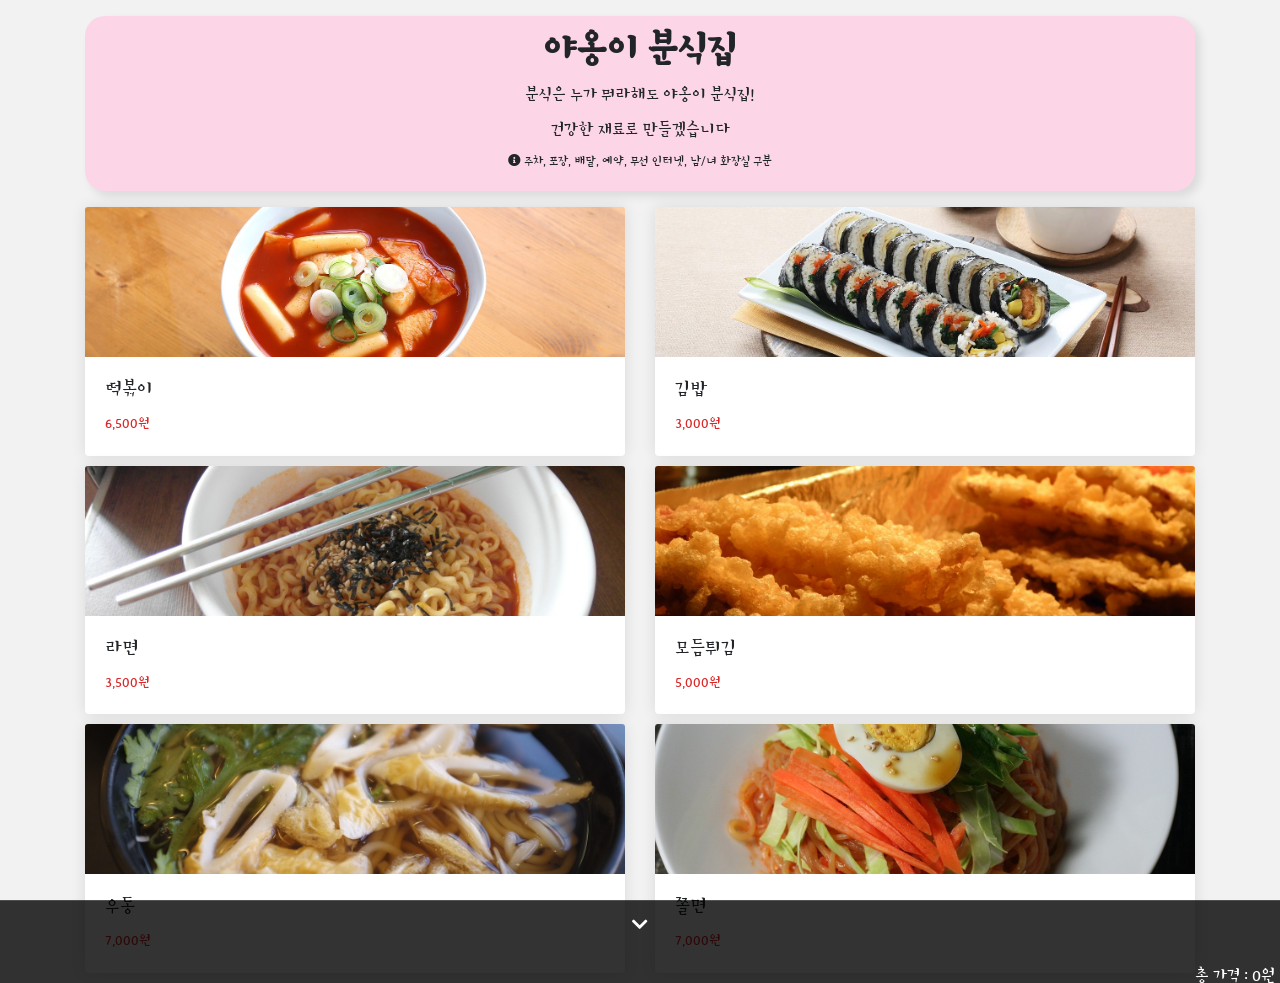
<file: index.html>
<!DOCTYPE html>
<html lang="ko">
<head>
    <title>야옹이 분식집</title>
    <meta name="viewport" content="width=device-width, initial-scale=1">
    <link rel="stylesheet" href="https://stackpath.bootstrapcdn.com/bootstrap/4.3.1/css/bootstrap.min.css">
    <link href="https://fonts.googleapis.com/css2?family=Stylish&display=swap" rel="stylesheet">
    <link rel="stylesheet" href="style.css?ver=0.02">
    <link rel="stylesheet" href="https://cdnjs.cloudflare.com/ajax/libs/font-awesome/5.15.3/css/all.min.css">
    <link rel="icon" href ="icon-favicon.png">
    <script src="https://t1.kakaocdn.net/kakao_js_sdk/2.2.0/kakao.min.js" integrity="sha384-x+WG2i7pOR+oWb6O5GV5f1KN2Ko6N7PTGPS7UlasYWNxZMKQA63Cj/B2lbUmUfuC" crossorigin="anonymous">
</script>

</head>
<!-- Google tag (gtag.js) -->
<script async src="https://www.googletagmanager.com/gtag/js?id=G-EKNSHLMEZ3"></script>
<script>
  window.dataLayer = window.dataLayer || [];
  function gtag(){dataLayer.push(arguments);}
  gtag('js', new Date());
  gtag('config', 'G-EKNSHLMEZ3');
</script>
<body>
    <!-- <div style="display: flex; justify-content: flex-end;">
        <a id="add-channel-button" href="javascript:addChannel()"></a>
    </div> -->
    <div class="container">
        <div class="header text-center mt-3" id="header" onclick="flip()">
            <div class="front">
                <h1>야옹이 분식집</h1>
                <p class="header-p">분식은 누가 뭐라해도 야옹이 분식집!</p>
                <p class="header-p">건강한 재료로 만들겠습니다</p>
                <p class="header-p info"><i class="fas fa-info-circle"></i> 주차, 포장, 배달, 예약, 무선 인터넷, 남/녀 화장실 구분</p>
                
            </div>
            <div class="back" style="display: none;">
                <h1>야옹이 분식집</h1>
                <p class="header-p"><i class="fas fa-clock"></i>영업 시간: 11AM - 11PM</p>
                <p class="header-p"><i class="fas fa-phone"></i>전화: 02-1234-5678</p>
                <p class="header-p"><i class="fas fa-map-marker-alt"></i>주소: 서울시 중구 명동 123</p>
                <!-- 이 곳에 뒤집혔을 때 보여줄 내용을 넣으세요 -->
            </div>
        </div>
        <div class="row mt-3">
            <!-- 메뉴 카드들 -->
        </div>
        
    </div>
    <div id="price-display" class="hidden">
        <div class="arrow-down-area">
        <i class="fas fa-chevron-down arrow-down"></i>
        </div>
        <ul id="selected-menus"></ul>
        <div class="total-price-area">
         <i class="fas fa-chevron-up arrow-up hidden"></i><span id="total-price" >총 가격 : 0원</span>
        </div>
    </div>
    <script src="https://code.jquery.com/jquery-3.3.1.slim.min.js"></script>
    <script src="https://stackpath.bootstrapcdn.com/bootstrap/4.3.1/js/bootstrap.min.js"></script>
    <script src="script.js?ver=0.03"></script>
</body>
</html>
</file>
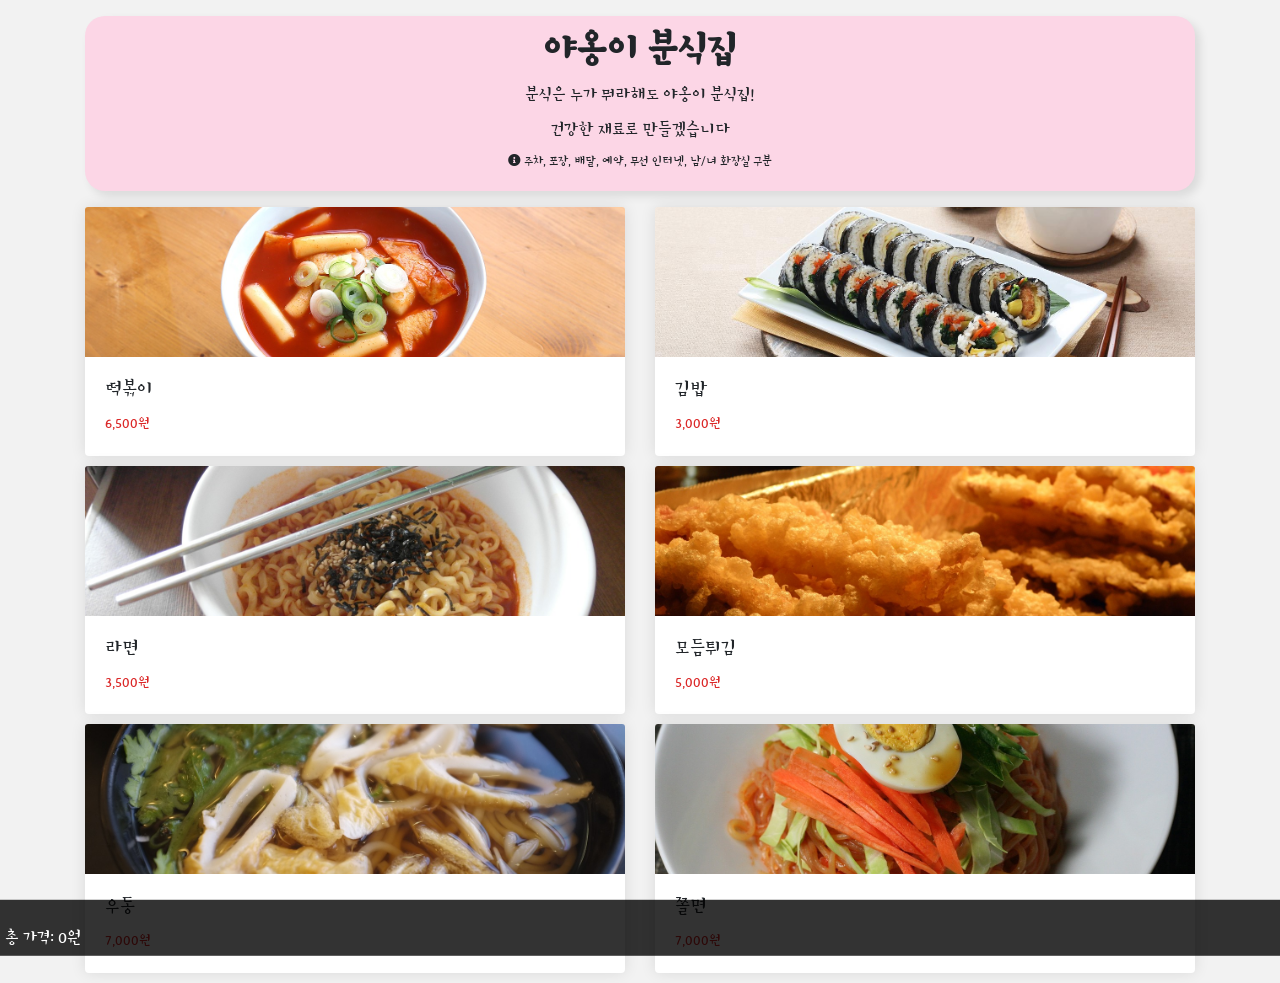
<file: main.html>
<!DOCTYPE html>
<html lang="ko">
<head>
    <title>야옹이 분식집</title>
    <meta name="viewport" content="width=device-width, initial-scale=1">
    <link rel="stylesheet" href="https://stackpath.bootstrapcdn.com/bootstrap/4.3.1/css/bootstrap.min.css">
    <link href="https://fonts.googleapis.com/css2?family=Stylish&display=swap" rel="stylesheet">
    <link rel="stylesheet" href="style.css">
    <link rel="stylesheet" href="https://cdnjs.cloudflare.com/ajax/libs/font-awesome/5.15.3/css/all.min.css">
</head>
<body>
    <div class="container">
        <div class="header text-center mt-3" id="header" onclick="flip()">
            <div class="front">
                <h1>야옹이 분식집</h1>
                <p class="header-p">분식은 누가 뭐라해도 야옹이 분식집!</p>
                <p class="header-p">건강한 재료로 만들겠습니다</p>
                <p class="header-p info"><i class="fas fa-info-circle"></i> 주차, 포장, 배달, 예약, 무선 인터넷, 남/녀 화장실 구분</p>
            </div>
            <div class="back" style="display: none;">
                <h1>야옹이 분식집</h1>
                <p class="header-p"><i class="fas fa-clock"></i>영업 시간: 11AM - 11PM</p>
                <p class="header-p"><i class="fas fa-phone"></i>전화: 02-1234-5678</p>
                <p class="header-p"><i class="fas fa-map-marker-alt"></i>주소: 서울시 중구 명동 123</p>
                <!-- 이 곳에 뒤집혔을 때 보여줄 내용을 넣으세요 -->
            </div>
        </div>
        <div class="row mt-3">
            <!-- 메뉴 카드들 -->
        </div>
    </div>
    <div id="price-display" class="hidden">
        <ul id="selected-menus"></ul>
        총 가격: <span id="total-price">0</span>원
    </div>
    <script src="https://code.jquery.com/jquery-3.3.1.slim.min.js"></script>
    <script src="https://stackpath.bootstrapcdn.com/bootstrap/4.3.1/js/bootstrap.min.js"></script>
    <script src="script.js"></script>
</body>
</html>
</file>
<file: style.css>
* {
  touch-action: manipulation;
}

#banner {
    background-color: #f2f2f2;
    height: 40px;
    display: flex;
    align-items: center;
    justify-content: center;
    overflow: hidden; /* 가로 스크롤 생성 방지 */
  }
  #banner img {
    max-height: 100%;
  }

.header {
    padding: 0.5em;
    border-radius: 20px;
    box-shadow: 5px 5px 10px rgba(0, 0, 0, 0.1);
    background-color: #fcd6e6; /* 파스텔 핑크 */
    height: 175px; /* 원하는 높이로 설정해 주세요 */

}

.header h1 {
    font-weight: bold;
}

.header .info {
    white-space: nowrap;
    overflow: auto;
}

body {
    font-family: 'Stylish', sans-serif;
    background: #f2f2f2;
    font-size: 18px;
}

.card {
    margin-bottom: 10px;
    border: none;
    box-shadow: 0px 0px 15px rgba(0, 0, 0, 0.1);
}

.card-img-top {
    height: 150px;
    object-fit: cover;
}

.card-title {
    font-size: 20px;
}

.card-text {
    font-family: 'Stylish', sans-serif;
    font-size: 15px;
    color: #db2929;
}

.card.checked {
    background-color: #ebd1e2;
}

.card * {
    pointer-events: none;
}

.header-p {
    margin-bottom: 0.5rem;
}

.info {
    font-size: 0.8rem;
}

.hidden {
    transform: translateY(100%);
}

#selected-menus {
    list-style: none;
    padding: 0;
    margin: 0 0 1em;
    overflow: auto;
    max-height: 200px;
    
}

.flip-card {
    background-color: transparent;
    width: 100%;
    height: 200px;
    perspective: 1000px;
}

.flip-card-inner {
    position: relative;
    width: 100%;
    height: 100%;
    text-align: center;
    transition: transform 0.6s;
    transform-style: preserve-3d;
}

.flip-card:hover .flip-card-inner {
    transform: rotateY(180deg);
}

.flip-card-front, .flip-card-back {
    position: absolute;
    width: 100%;
    height: 100%;
    -webkit-backface-visibility: hidden;
    backface-visibility: hidden;
}

.flip-card-front {
    background-color: #fcd6e6;
    color: #3d3d3d;
}

.flip-card-back {
    background-color: #db9fb5;
    color: white;
    transform: rotateY(180deg);
}
/* 수정된 +-버튼 디자인 */
.quantity-btn {
    display: flex;
    align-items: center;
    justify-content: center;
    border-radius: 50%;
    background-color: #db9fb5; /* 버튼 배경색 */
    color: white; /* 버튼 텍스트 색상 */
    border: none;
    margin: 0; /* 버튼 간격을 없애기 위해 추가 */
    padding: 0; /* 버튼 간격을 없애기 위해 추가 */
    z-index: 2;
}

#price-display {
    position: fixed;
    bottom: 0;
    left: 0;
    width: 100%;
    padding: 0.3em;
    background-color: rgba(0, 0, 0, 0.8);
    color: white;
    transition: all 0.3s ease-in-out;
}

.menu-item {
    display: flex;
    align-items: center;
    justify-content: space-between;
    
  }
  
  .menu-item span:first-child {
    flex: 2;
    text-align: left;
  }
  
  .menu-item .quantity-btn-area {
    display: flex;
    align-items: center;
    position :relative;
  }
  
  .menu-item .quantity-btn-area span {
    padding: 0; 
    margin: 0.2em;
  }
  .menu-item .quantity-btn-area button {
    padding: 0; 
    margin: 0.2em;
  }
  
  .menu-item span:last-child {
    flex: 1;
    text-align: right;
  }
  

  .menu-item .quantity-btn-area button,
  .menu-item .quantity-btn-area span {
    width: 30px; /* 버튼과 숫자의 고정된 너비 */
    height: 30px; /* 버튼과 숫자의 고정된 높이 */
    flex: none; /* 크기 조정이 되지 않도록 고정 */
    display: flex;
    align-items: center;
    justify-content: center;
  }

.menu-item.collapsed {
    display: none;
  }
  
  .arrow-down.hidden {
    display: none;
  }
  
  .arrow-up.hidden {
    display: none;
  }
  
  .arrow-down,
  .arrow-up {
    position: absolute;
    left: 50%;
    transform: translate(-50%, -50%);
    align-items: center;
    justify-content: center;
  }

  #total-price {
    margin-left: auto;
    text-align: right;
  }

  .total-price-area {
    display: flex;
    align-items: center;
  }

  .arrow-down-area {
    padding : 1.2rem;
  }

  .arrow-down-area.collapsed {
    display : none;
  }
</file>
